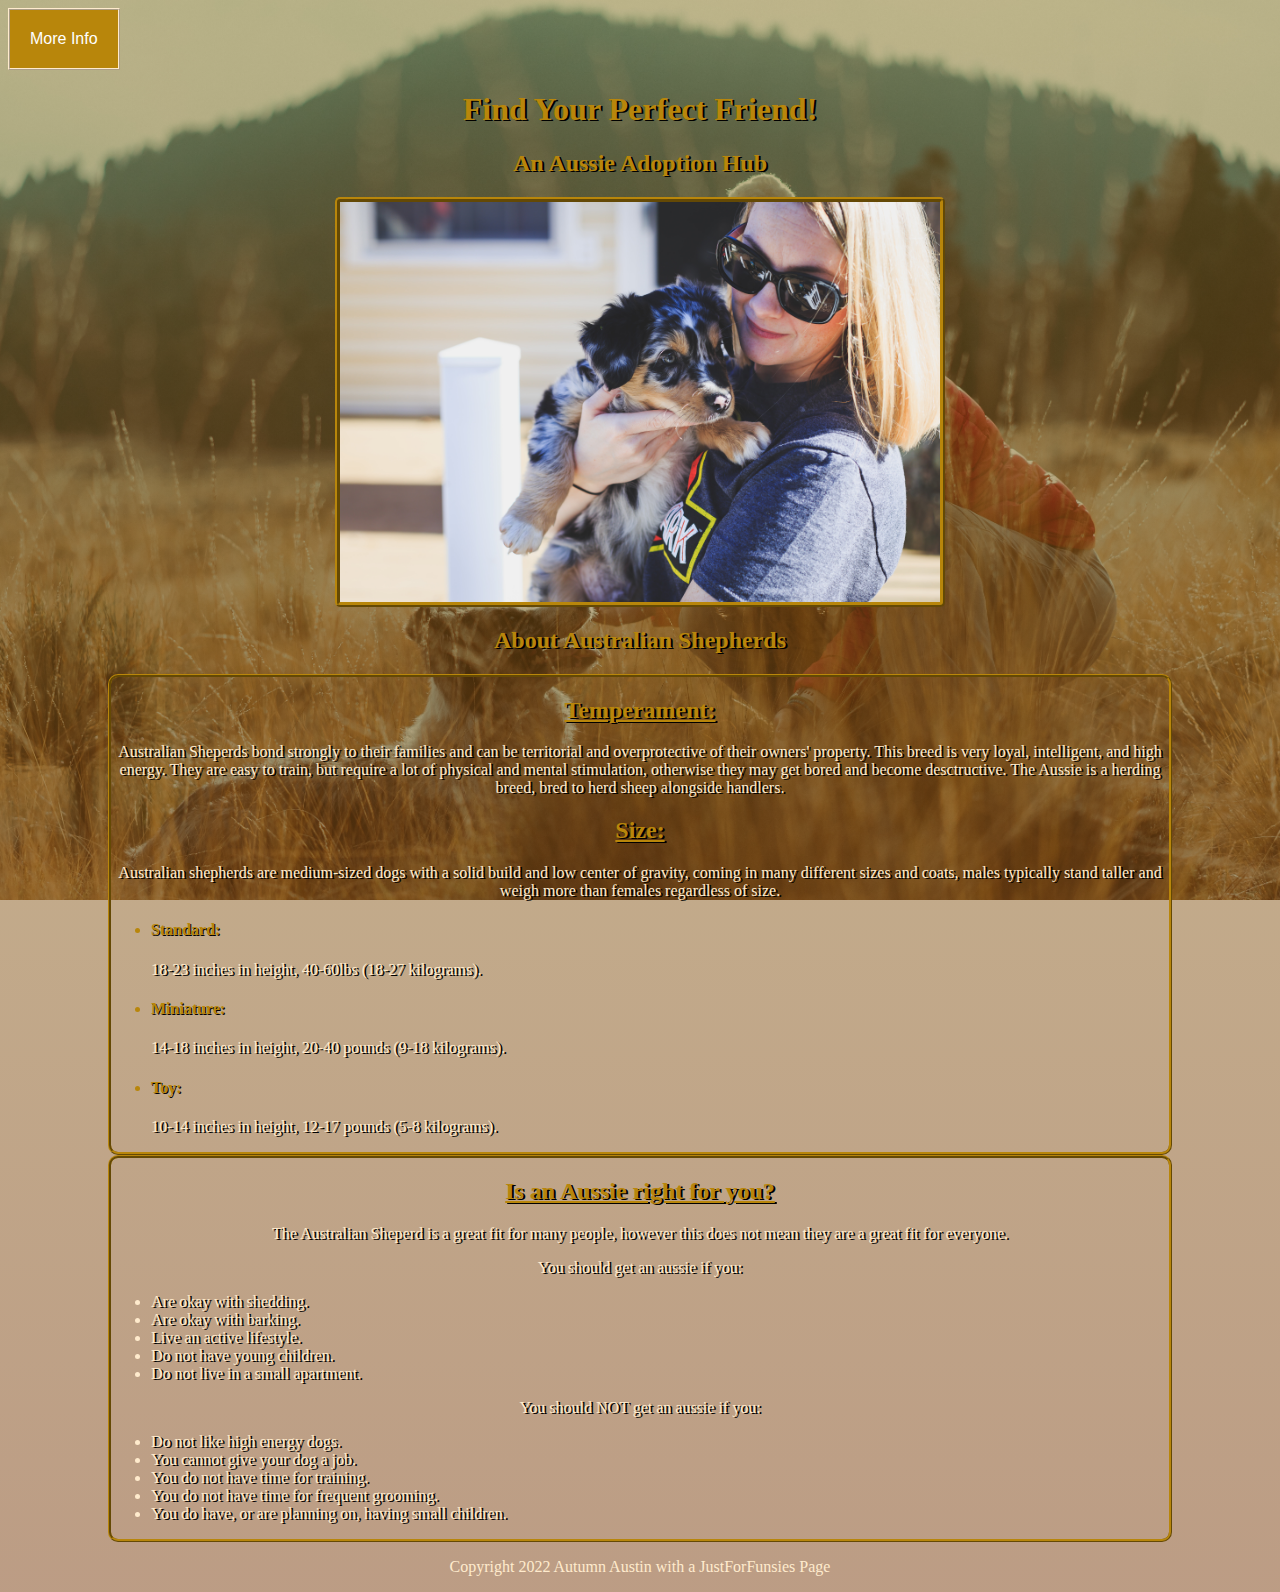
<file: index.html>
<!DOCTYPE html>
<html lang="en">

<head>
    <meta charset="UTF-8">
    <meta http-equiv="X-UA-Compatible" content="IE=edge">
    <meta name="viewport" content="width=device-width, initial-scale=1.0">
    <link rel="stylesheet" media="screen" href="styles.css">
    <title>Adopt an Aussie</title>
</head>

<body>
    <header>
        <div class="dropdown">
            <button class="dropbtn">More Info</button>
            <div class="dropdown-content">
                <a target="_blank" href="adoptabledogs.html">Adoptable Dogs</a>
                <a target="_blank" href="https://www.rescueme.org/states">Rescues By State</a>
                <a target="_blank" href="https://apps.apdt.com/eweb/DynamicPage.aspx?webcode=TrainerSearch">Training
                    Near You</a>
            </div>
        </div>
    </header>

    <div class="title">
        <h1>Find Your Perfect Friend!</h1>
        <h2>An Aussie Adoption Hub</h2>
        <img src="images/pexels-michael-morse-1817025.jpg" alt="A woman holding an australian shepherd puppy"
            id="aussie-photos">
    </div>
    <h2>About Australian Shepherds</h2>
    <div class="about-info">
        <h2>Temperament:</h2>
        <p>Australian Sheperds bond strongly to their families and can be territorial and overprotective of their
            owners' property. This breed is very loyal, intelligent, and high energy. They are easy to train, but
            require a lot of physical and mental stimulation, otherwise they may get bored and become desctructive. The
            Aussie is a herding breed, bred to herd sheep alongside handlers.</p>
        <h2>Size:</h2>
        <p>Australian shepherds are medium-sized dogs with a solid build and low center of gravity, coming in many
            different sizes and coats, males typically stand taller and weigh more than females regardless of size.</p>

        <ul class="sizes">
            <li>
                <h4>Standard:</h4>
                <p>18-23 inches in height, 40-60lbs (18-27 kilograms).</p>
            </li>
            <li>
                <h4>Miniature:</h4>
                <p>14-18 inches in height, 20-40 pounds (9-18 kilograms).</p>
            </li>
            <li>
                <h4>Toy:</h4>
                <p>10-14 inches in height, 12-17 pounds (5-8 kilograms).</p>

            </li>
        </ul>
    </div>
    <div class="pros_cons">
        <h2>Is an Aussie right for you?</h2>
        <p>The Australian Sheperd is a great fit for many people, however this does not mean they are a great fit for
            everyone.</p>
        <p>You should get an aussie if you:</p>
        <ul>
            <li>Are okay with shedding.</li>
            <li>Are okay with barking.</li>
            <li>Live an active lifestyle.</li>
            <li>Do not have young children.</li>
            <li>Do not live in a small apartment.</li>
        </ul>
        <p>You should NOT get an aussie if you:</p>
        <ul>
            <li>Do not like high energy dogs.</li>
            <li>You cannot give your dog a job.</li>
            <li>You do not have time for training.</li>
            <li>You do not have time for frequent grooming.</li>
            <li>You do have, or are planning on, having small children.</li>
        </ul>
    </div>
    <footer>
        <p>Copyright 2022 Autumn Austin with a JustForFunsies Page</p>
    </footer>
</body>

</html>
</file>
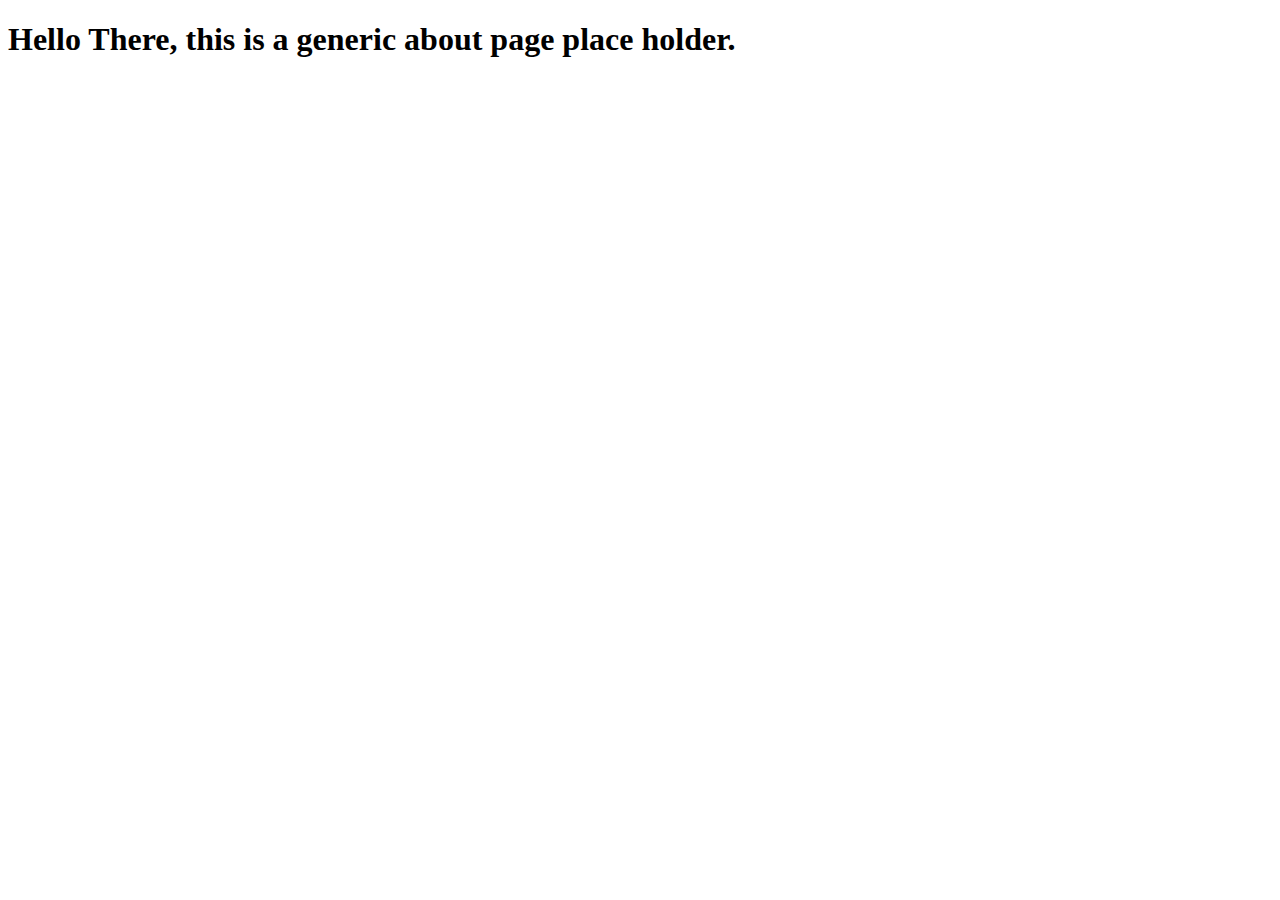
<file: about.html>
<!DOCTYPE html>
<html lang="en">

<head>
    <meta charset="UTF-8">
    <meta http-equiv="X-UA-Compatible" content="IE=edge">
    <meta name="viewport" content="width=device-width, initial-scale=1.0">
    <title>About Page</title>
</head>

<body>
    <h1>Hello There, this is a generic about page place holder.</h1>

</body>

</html>
</file>
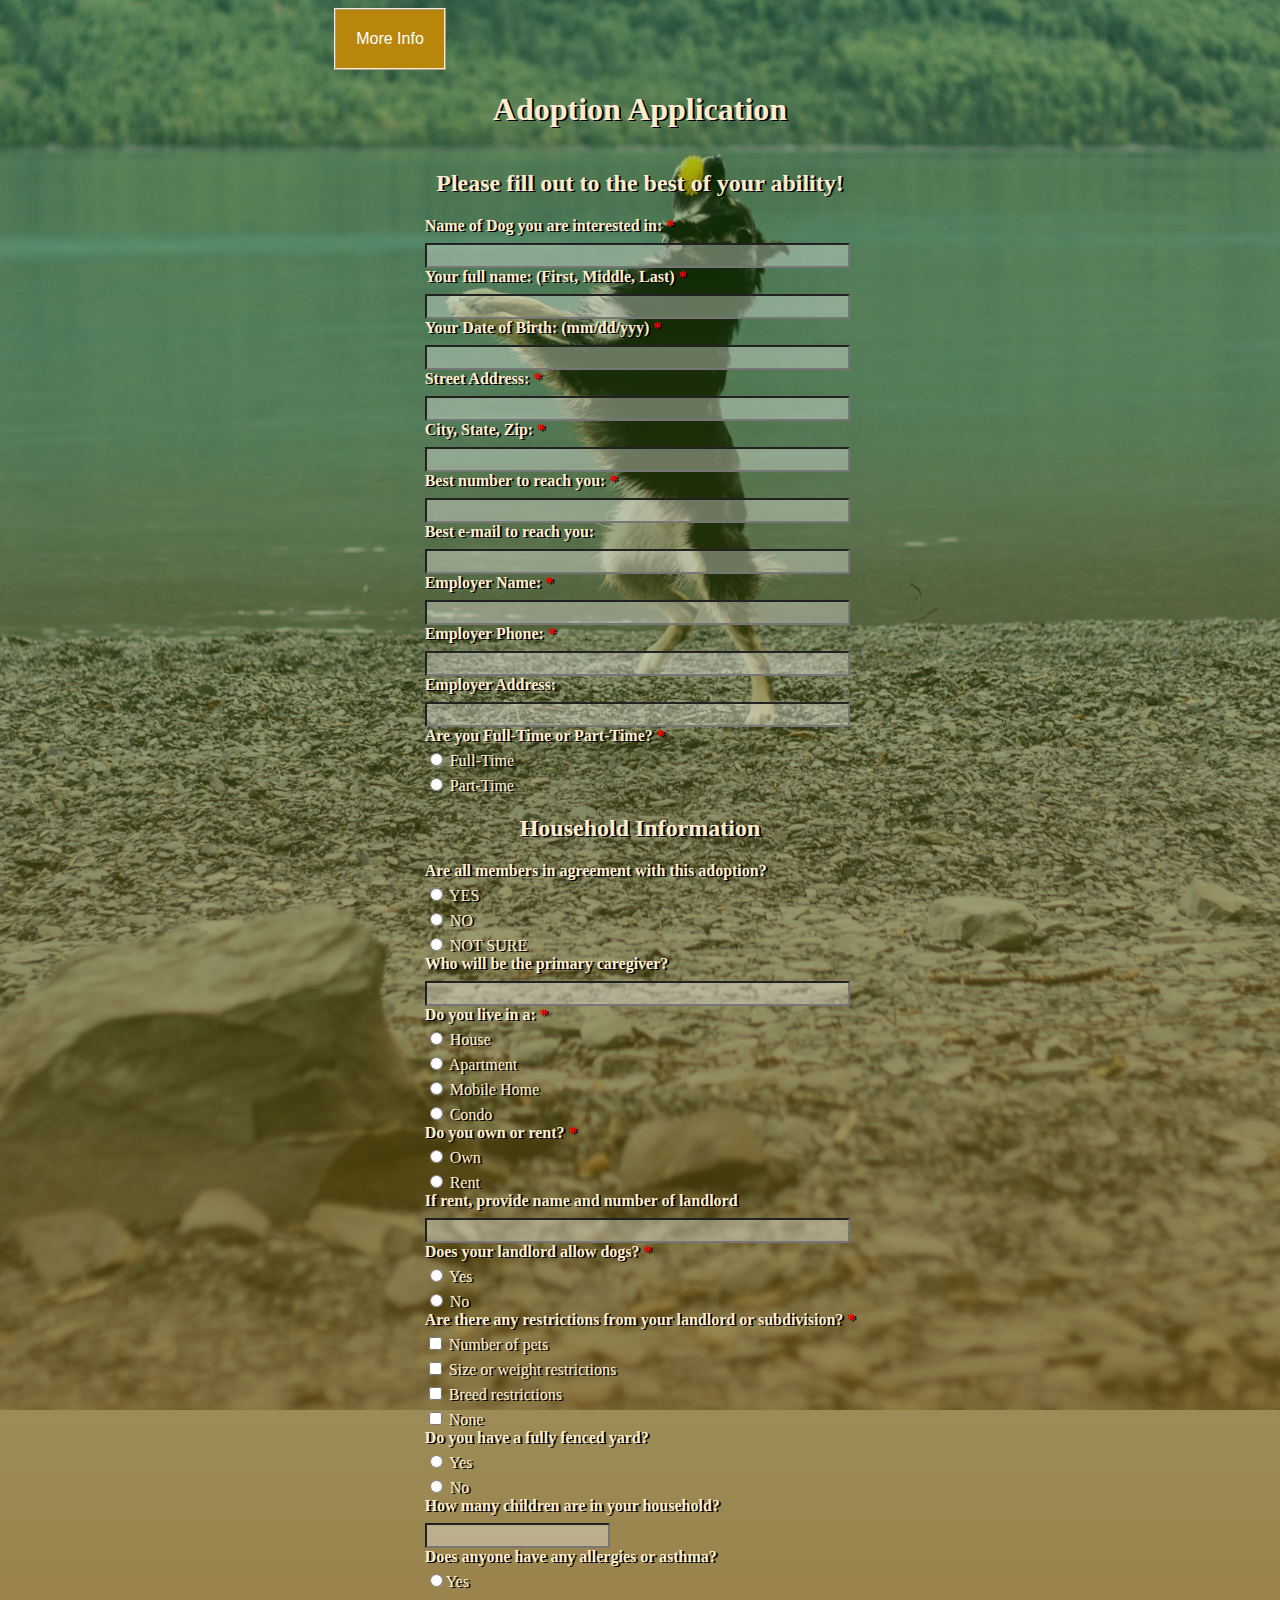
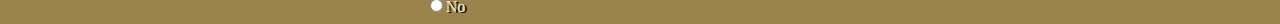
<file: adoptionform.html>
<!DOCTYPE html>
<html lang="en">

<head>
    <meta charset="UTF-8">
    <meta http-equiv="X-UA-Compatible" content="IE=edge">
    <meta name="viewport" content="width=device-width, initial-scale=1.0">
    <link rel="stylesheet" href="appform.css">
    <title>Adoptions</title>
</head>

<body>
    <header>
        <div class="dropdown">
            <button class="dropbtn">More Info</button>
            <div class="dropdown-content">
                <a target="_blank" href="index.html">Home</a>
                <a target="_blank" href="https://www.rescueme.org/states">Rescues By State</a>
                <a target="_blank" href="https://apps.apdt.com/eweb/DynamicPage.aspx?webcode=TrainerSearch">Training
                    Near You</a>
            </div>
        </div>
    </header>
    <h1>Adoption Application</h1>
    <h2>Please fill out to the best of your ability!</h2>
    <form>
        <div class="input-group">
            <label for="dog" class="required" id="form-text">Name of Dog you are interested in:</label><br>
            <input type="text" id="dog" name="dog" size="50"><br>

            <label for="full-name" class="required" id="form-text">Your full name: (First, Middle, Last)</label><br>
            <input type="text" id="full-name" name="full-name" size="50"><br>

            <label for="DOB" class="required" id="form-text">Your Date of Birth: (mm/dd/yyy)</label><br>
            <input type="text" id="DOB" name="DOB" size="50"><br>

            <label for="address" class="required" id="form-text">Street Address:</label><br>
            <input type="text" id="address" name="address" required size="50"><br>

            <label for="city-state-zip" class="required" id="form-text">City, State, Zip:</label><br>
            <input type="text" id="city-state-zip" name="city-state-zip" required size="50"><br>

            <label for="phone" class="required" id="form-text">Best number to reach you:</label><br>
            <input type="text" id="phone" name="phone" required size="50"><br>

            <label for="email" id="form-text">Best e-mail to reach you:</label><br>
            <input type="email" id="email" name="email" size="50"><br>

            <label for="employer" class="required" id="form-text">Employer Name:</label><br>
            <input type="text" id="employer" name="employer" size="50"><br>
            <label for="employer" class="required" id="form-text"> Employer Phone:</label><br>
            <input type="text" id="employer" name="emloyer" size="50"><br>
            <label for="employer" id="form-text">Employer Address:</label><br>
            <input type="text" id="employer" name="employer" size="50"><br>

            <label for="status" class="required" id="form-text">Are you Full-Time or Part-Time?</label><br>
            <input type="radio" id="status" name="status" value="Full-Time">
            <label for="status">Full-Time</label><br>
            <input type="radio" id="status" name="status" value="Part-Time">
            <label for="status">Part-Time</label><br>
        </div>

        <h2>Household Information</h2>

        <div class="input-group">
            <label for="agreement" id="form-text">Are all members in agreement with this
                adoption?</label><br>
            <input type="radio" id="agreement" name="agreement" value="YES">
            <label for="agreement">YES</label><br>
            <input type="radio" id="agreement" name="agreement" value="NO">
            <label for="agreement">NO</label><br>
            <input type="radio" id="agreement" name="agreement" value="NOT-SURE">
            <label for="agreement">NOT SURE</label><br>

            <label for="caregiver" class="requried" id="form-text">Who will be the primary
                caregiver?</label><br>
            <input type="text" id="caregiver" name="caregiver" size="50"><br>

            <label for="living" class="required" id="form-text">Do you live in a:</label><br>

            <input type="radio" id="living" name="living" value="House">
            <label for="house">House</label><br>

            <input type="radio" id="living" name="living" value="apartment">
            <label for="apartment">Apartment</label><br>

            <input type="radio" id="living" name="living" value="mobile">
            <label for="mobile">Mobile Home</label><br>

            <input type="radio" id="living" name="living" value="condo">
            <label for="condo">Condo</label><br>

            <label for="own-rent" class="required" id="form-text">Do you own or rent?</label><br>

            <input type="radio" id="own-rent" name="own-rent" value="own" required>
            <label for="own">Own</label><br>

            <input type="radio" id="own-rent" name="own-rent" value="rent" required>
            <label for="rent">Rent</label><br>

            <label for="landlord" id="form-text">If rent, provide name and number of landlord</label><br>
            <input type="text" id="landlord" name="landlord" size="50"><br>

            <label for="allowed" id="form-text" class="required">Does your landlord allow dogs?</label><br>
            <input type="radio" id="allowed" name="allowed" value="yes">
            <label for="yes">Yes</label><br>
            <input type="radio" id="allowed" name="allowed" value="no">
            <label for="no">No</label><br>

            <label for="restrictions" id="form-text" class="required">Are there any restrictions from your
                landlord or
                subdivision?</label><br>

            <input type="checkbox" id="restrictions" name="restrictions" value="number">
            <label for="number">Number of pets</label><br>

            <input type="checkbox" id="restrictions" name="restrictions" value="size-weight">
            <label for="size-weight">Size or weight restrictions</label><br>

            <input type="checkbox" id="restrictions" name="restrictions" value="breed">
            <label for="breed">Breed restrictions</label><br>

            <input type="checkbox" id="restrictions" name="restrictions" value="none">
            <label for="none">None</label><br>

            <label for="yard" id="form-text">Do you have a fully fenced yard?</label><br>
            <input type="radio" id="yard" name="yard" value="yes">
            <label for="yard-yes">Yes</label><br>

            <input type="radio" id="yard" name="yard" value="no">
            <label for="yard-no">No</label><br>

            <label for="children" id="form-text">How many children are in your household?</label><br>
            <input type="number" min="0"><br>

            <label for="allergies" id="form-text">Does anyone have any allergies or asthma?</label><br>
            <input type="radio" id="allergies" name="allergies" value="yes">Yes</input><br>
            <input type="radio" id="allergies" name="allergies" value="no">No</input>

        </div>


    </form>
</body>

</html>
</file>
<file: styles.css>
html {
    background:
        linear-gradient(to bottom, rgba(134, 100, 4, 0.435), rgba(118, 54, 5, 0.489)),
        url('images/pexels-los-muertos-crew-6836429.jpg') no-repeat center center fixed;
    -webkit-background-size: cover;
    -moz-background-size: cover;
    -o-background-size: cover;
    background-size: cover;
}

h1,
h2,
h3 {
    color: darkgoldenrod;
    display: flex;
    justify-content: center;
    text-shadow: 2px 1px black;
}

a,
a:link {
    text-decoration: none;
    color: white;
}

a:hover {
    color: lightblue;
}

a:visited {
    color: darkolivegreen;
}


#aussie-photos {
    border: 5px ridge darkgoldenrod;
    border-radius: 5px;
    margin: auto;
    display: block;
    justify-content: center;
}

.about-info {
    text-align: center;
    border: 3px ridge darkgoldenrod;
    margin: auto;
    border-radius: 10px;
    margin-left: 100px;
    margin-right: 100px;
}

.about-info h2 {
    text-align: center;
    color: darkgoldenrod;
    text-decoration: underline;
}

.about-info p {
    text-shadow: 2px 1px black;
    color: blanchedalmond;
}

.about-info ul {
    text-align: left;
    color: darkgoldenrod;
    text-shadow: 1px 1px black;
}

.pros_cons {
    text-align: center;
    border: 3px ridge darkgoldenrod;
    color: blanchedalmond;
    text-shadow: 2px 1px black;
    border-radius: 10px;
    margin-left: 100px;
    margin-right: 100px;
}

.pros_cons h2 {
    text-decoration: underline;
    text-shadow: 2px 1px black;
}

.pros_cons li {
    text-align: left;
}

#dog-photos {
    border: 5px ridge darkgoldenrod;
    width: 200px;
    height: 300px;
    margin: auto;
    display: block;
    justify-content: center;
}

.dog-about-info {
    text-align: center;
    border: 3px ridge darkgoldenrod;
    box-sizing: border-box;
    color: blanchedalmond;
    text-shadow: 2px 1px black;
    border-radius: 10px;
    margin-top: 20px;
    margin-left: 300px;
    margin-right: 300px;
}

/* Dropdown Button */
.dropbtn {
    background-color: darkgoldenrod;
    color: white;
    padding: 20px;
    font-size: 16px;
    border: 2px ridge blanchedalmond;
}

/* The container <div> - needed to position the dropdown content */
.dropdown {
    position: relative;
    display: inline-block;
}

/* Dropdown Content (Hidden by Default) */
.dropdown-content {
    display: none;
    position: absolute;
    background-color: #f1f1f1;
    min-width: px;
    box-shadow: 0px 8px 16px 0px rgba(0, 0, 0, 0.2);
    z-index: 1;
}

/* Links inside the dropdown */
.dropdown-content a {
    color: black;
    padding: 12px 16px;
    text-decoration: none;
    display: block;
}

/* Change color of dropdown links on hover */
.dropdown-content a:hover {
    background-color: #ddd;
}

/* Show the dropdown menu on hover */
.dropdown:hover .dropdown-content {
    display: block;
}

/* Change the background color of the dropdown button when the dropdown content is shown */
.dropdown:hover .dropbtn {
    background-color: darkolivegreen;
}

@media screen and (min-width: 280px) and (max-width: 700px) {
    .title img {
        width: 200px;
    }

    .dog-about-info {
        text-align: center;
        color: blanchedalmond;
        text-shadow: 2px 1px black;
        border-radius: 10px;
        margin-top: 20px;
        margin-left: 50px;
        margin-right: 50px;
    }

    .about-info {
        text-align: center;
        border: 3px ridge darkgoldenrod;
        margin: auto;
        border-radius: 5px;
        margin-left: 50px;
        margin-right: 50px;
    }

    .pros_cons {
        text-align: center;
        border: 3px ridge darkgoldenrod;
        margin: auto;
        border-radius: 5px;
        margin-left: 50px;
        margin-right: 50px;
    }

    h3.blank_form {
        font-size: 13px;
    }
}

@media screen and (min-width: 700px) {
    .title img {
        width: 600px;
    }
}


footer {
    text-align: center;
    color: blanchedalmond;
}
</file>
<file: appform.css>
html {
    background: linear-gradient(to bottom, rgba(8, 108, 16, 0.35), rgba(120, 88, 14, 0.75)), url('./images/pexels-christina-keeler-1487102.jpg') no-repeat center center fixed;
    -webkit-background-size: cover;
    -moz-background-size: cover;
    -o-background-size: cover;
    background-size: cover;
}

header {
    margin-left: -500px;
}


body {
    display: flex;
    flex-direction: column;
    align-items: center;
    justify-content: center;
    text-align: center;
    text-shadow: 2px 1px black;
    color: blanchedalmond;

}


.required:after {
    content: " *";
    color: red;
}

#form-text {
    text-align: center;
    justify-items: center;
    color: blanchedalmond;
    text-shadow: 2px 1px black;
    font-weight: bold;
}

input {
    background-color: rgba(250, 249, 246, 0.355);
    padding-top: 5px;
    margin-top: 8px;
}

.input-group {
    text-align: left;
}

/* Dropdown Button */
.dropbtn {
    background-color: darkgoldenrod;
    color: white;
    padding: 20px;
    font-size: 16px;
    border: 2px ridge blanchedalmond;
}

/* The container <div> - needed to position the dropdown content */
.dropdown {
    position: relative;
    display: inline-block;
}

/* Dropdown Content (Hidden by Default) */
.dropdown-content {
    display: none;
    position: absolute;
    background-color: #f1f1f1;
    min-width: px;
    box-shadow: 0px 8px 16px 0px rgba(0, 0, 0, 0.2);
    z-index: 1;
}

/* Links inside the dropdown */
.dropdown-content a {
    color: black;
    padding: 12px 16px;
    text-decoration: none;
    display: block;
}

/* Change color of dropdown links on hover */
.dropdown-content a:hover {
    background-color: #ddd;
}

/* Show the dropdown menu on hover */
.dropdown:hover .dropdown-content {
    display: block;
}

/* Change the background color of the dropdown button when the dropdown content is shown */
.dropdown:hover .dropbtn {
    background-color: darkolivegreen;
}

@media screen and (min-width: 260px) and (max-width: 700px) {
    header {
        margin: 10px;
    }
}

@media screen and (min-width: 700px) {
    header {
        display: flex;
        flex-direction: column;
        justify-content: left;
        margin: none;
    }

}

footer {
    text-align: center;
    color: blanchedalmond;
}
</file>
